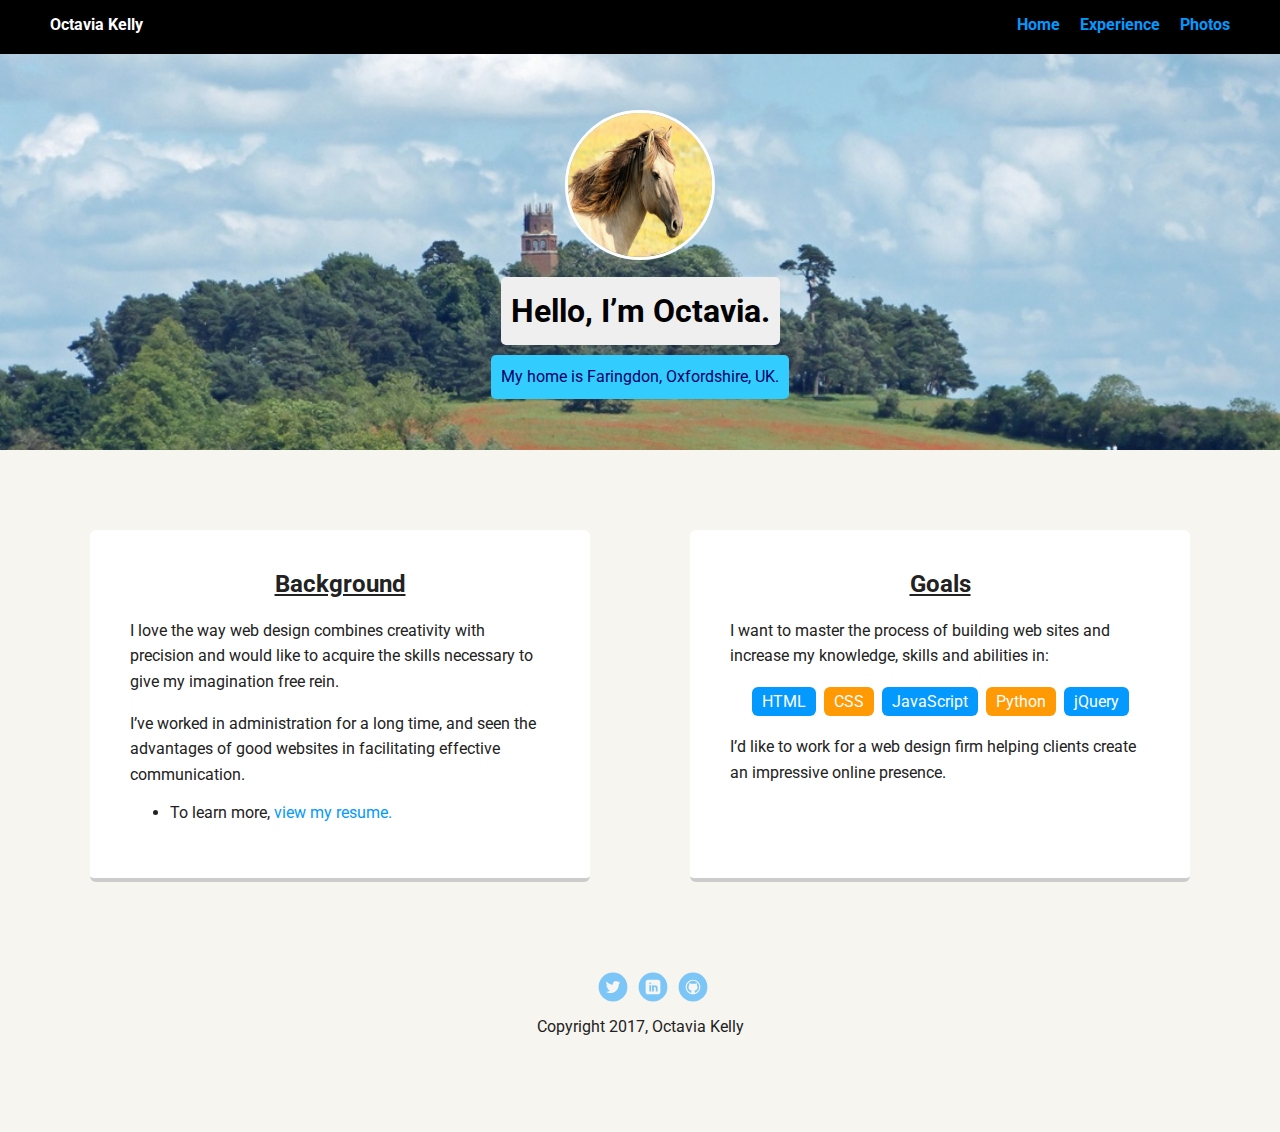
<file: project/index.html>
<!doctype html>
<html lang="en">
<head>
  <meta charset="utf-8">
  <title>Octavia Kelly's Profile</title>
  <meta name="viewport" content="width=device-width, initial-scale=1.0">
  <link rel="stylesheet" href="styles.css">
  <link href="https://fonts.googleapis.com/css?family=Muli%7CRoboto:400,300,500,700,900" rel="stylesheet"></head>
  <body>

    <div class="main-nav">
        <ul class="nav">
          <li class="name">Octavia Kelly</li>
          <li><a href="index.html">Home</a></li>
          <li><a href="resume.html">Experience</a></li>
          <li><a href="pictures.html">Photos</a></li>
        </ul>
    </div>

    <header>
      <img src="images/horse-animal.jpg" alt="Picture of horse's head" class="profile-image">
      <h1 class="tag name">Hello, I’m Octavia.</h1>
      <p class="tag location">My home is Faringdon, Oxfordshire, UK.</p>
    </header>

    <main class="flex">
      <div class="card">
        <h2 class="cardTitle">Background</h2>
        <p>I love the way web design combines creativity with precision and would like to acquire the skills necessary to give my imagination free rein.</p>
        <p>I’ve worked in administration for a long time, and seen the advantages of good websites in facilitating effective communication.</p>
        <ul>
          <li>To learn more, <a href="resume.html">view my resume.</a></li>
        </ul>
      </div>

      <div class="card">
        <h2 class="cardTitle">Goals</h2>
        <p>I want to master the process of building web sites and increase my knowledge, skills and abilities in:</p>
        <ul class="skills">
          <li>HTML</li>
          <li>CSS</li>
          <li>JavaScript</li>
          <li>Python</li>
          <li>jQuery</li>
        </ul>
        <p>I’d like to work for a web design firm helping clients create an impressive online presence.</p>
      </div>

    </main>
    <footer>
      <ul>
        <li><a href="https://www.twitter.com" class="social twitter">Twitter</a></li>

        <li><a href="https://www.linkedin.com/" class="social linkedin">LinkedIn</a></li>
        <li><a href="https://www.github.com/" class="social github">Github</a></li>
      </ul>
      <p class="copyright">Copyright 2017, Octavia Kelly</p>
    </footer>
  </body>
  </html>
</file>
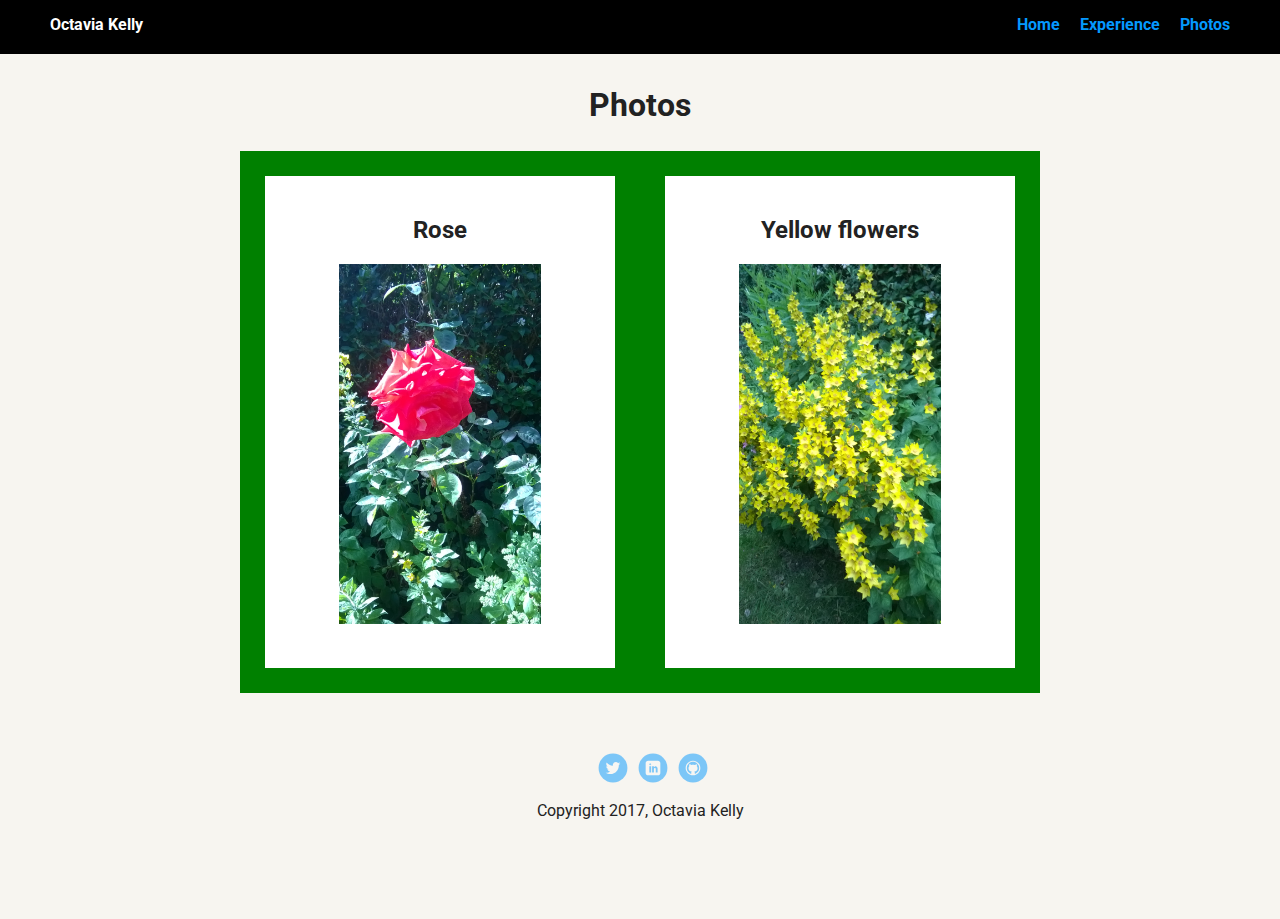
<file: project/pictures.html>
<!doctype HTML>
<head>
  <meta charset="utf-8">
  <title>Photos</title>
  <meta name="viewport" content="width=device-width, initial-scale=1.0">
  <link rel="stylesheet" href="styles00.css">
  <link href="https://fonts.googleapis.com/css?family=Muli%7CRoboto:400,300,500,700,900" rel="stylesheet"></head>
  <body>
    <div class="main-nav">
        <ul class="nav">
          <li class="name">Octavia Kelly</li>
          <li><a href="index.html">Home</a></li>
          <li><a href="resume.html">Experience</a></li>
          <li><a href="pictures.html">Photos</a></li>
        </ul>
    </div>
    <main>

        <header>
          <h1>Photos</h1>
        </header>
        <main class="flex">
            <div class="card">
              <h2 class="cardTitle" id="rose">Rose</h2>
              <img src="images/rose.jpg" alt = "rose">
              </div>
              <div class="card">
                <h2 class="cardTitle" id="yellowFlowers">Yellow flowers</h2>
                <img src="images/yellowFlowers.jpg" alt = "Yellow flowers">
                </div>
        </main>

    <footer>
      <ul>
        <li><a href="https://www.twitter.com" class="social twitter">Twitter</a></li>

        <li><a href="https://www.linkedin.com/" class="social linkedin">LinkedIn</a></li>
        <li><a href="https://www.github.com/" class="social github">Github</a></li>
      </ul>
      <p class="copyright">Copyright 2017, Octavia Kelly</p>
    </footer>
</file>
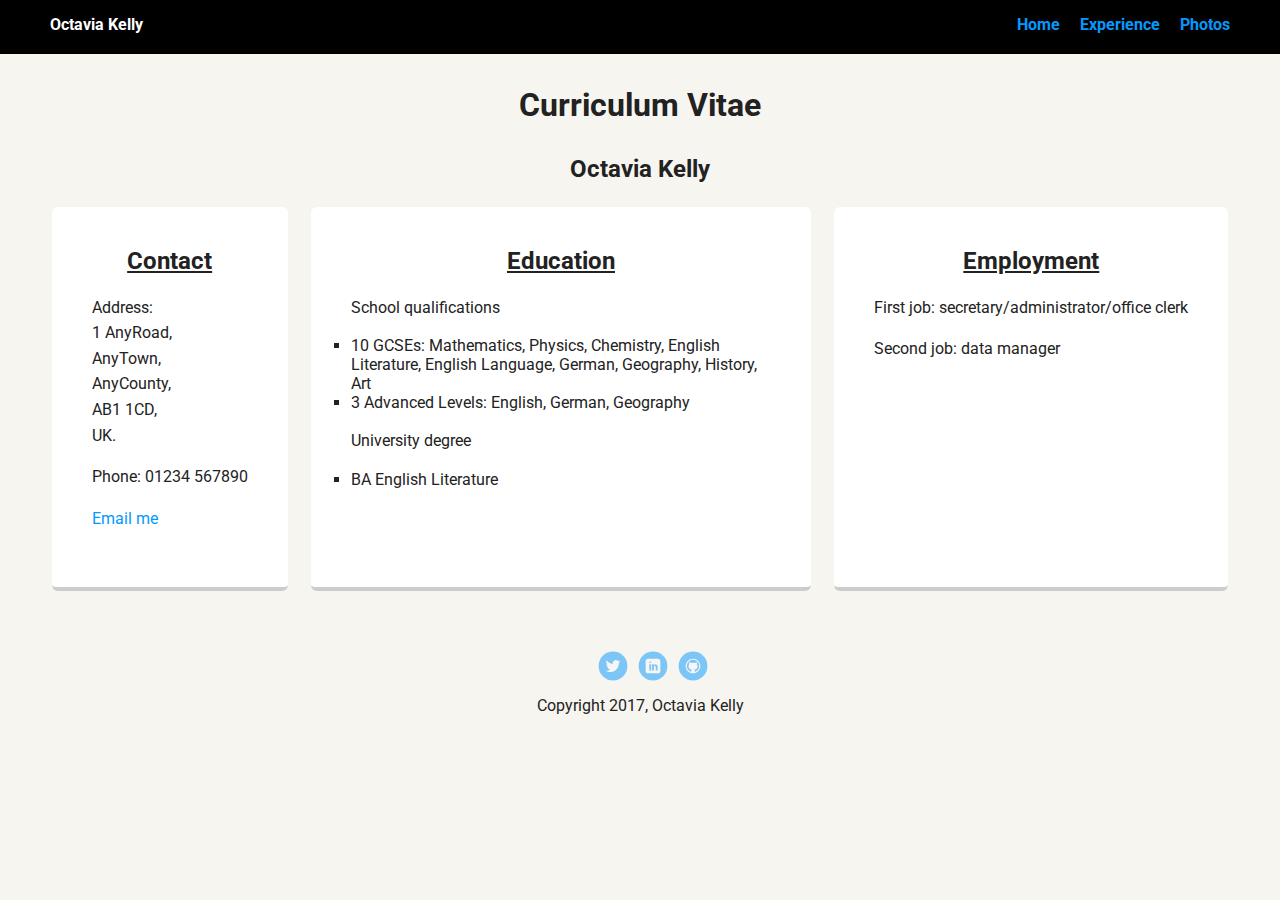
<file: project/resume.html>
<!doctype HTML>
<head>
  <meta charset="utf-8">
  <title>Octavia Kelly's CV</title>
  <meta name="viewport" content="width=device-width, initial-scale=1.0">
  <link rel="stylesheet" href="styles0.css">
  <link href="https://fonts.googleapis.com/css?family=Muli%7CRoboto:400,300,500,700,900" rel="stylesheet"></head>
  <body>
    <div class="main-nav">
        <ul class="nav">
          <li class="name">Octavia Kelly</li>
          <li><a href="index.html">Home</a></li>
          <li><a href="resume.html">Experience</a></li>
          <li><a href="pictures.html">Photos</a></li>
        </ul>
    </div>
    <header>
      <h1>Curriculum Vitae</h1>
      <h2>Octavia Kelly</h2>
    </header>
    <main class="flex">
      <div class="card">
        <h2 class="cardTitle" id="contact">Contact</h2>
        <p>Address:<br> 1 AnyRoad, <br>AnyTown, <br>AnyCounty,<br>AB1 1CD,<br> UK.</p>
        <p>Phone: 01234 567890</p>
        <p><a href="mailto:octavia@example.com?subject=Project">Email me</a>
        </div>

      <div class="card">
        <h2 class="cardTitle">Education</h2>
        <p>School qualifications</p>
        <ul class="skills">
          <li>10 GCSEs: Mathematics, Physics, Chemistry, English Literature, English Language, German, Geography, History, Art</li>
          <li>3 Advanced Levels: English, German, Geography</li>
          </ul>
        <p>University degree</p>
        <ul class="skills">
          <li>BA English Literature</li>
        </ul>
      </div>

      <div class="card">
        <h2 class="cardTitle">Employment</h2>
        <p>First job: secretary/administrator/office clerk</p>
        <p>Second job: data manager</p>
      </div>
    </main>
    <footer>
      <ul>
        <li><a href="https://www.twitter.com" class="social twitter">Twitter</a></li>

        <li><a href="https://www.linkedin.com/" class="social linkedin">LinkedIn</a></li>
        <li><a href="https://www.github.com/" class="social github">Github</a></li>
      </ul>
      <p class="copyright">Copyright 2017, Octavia Kelly</p>
    </footer>
</file>
<file: project/styles.css>
/* Global Layout Set-up */
* {
  box-sizing: border-box;
}

body {
  margin: 0;
  padding: 0;
  text-align: center;
  font-family: 'Roboto', sans-serif;
  color: #222;
  background: #f7f5f0;
}
/* Link Styles */

a {
  text-decoration: none;
  color: #0499ff;
}
a:hover {
  color: #6633ff;
}

/* Section Styles */

.main-nav {
  width: 100%;
  background: black;
  min-height: 30px;
  padding: 10px;
  position: fixed;
  text-align: center;
}
.nav {
  display: flex;
  justify-content: space-around;
  font-weight: 700;
  list-style-type: none;
  margin: 0 auto;
  padding: 0;
}
.nav .name {
  display: none;
}
.nav li {
  padding: 5px 10px 10px 10px;
}
.nav a {
  transition: all .5s;
}
.nav a:hover {
  color: white
}

header {
  text-align: center;
  background: url('images/Faringdon.jpg') no-repeat top center ;
  background-size: cover;
  overflow: hidden;
  padding-top: 60px;
}
header {
  line-height: 1.5;
}
header .profile-image {
  margin-top: 50px;
  width: 150px;
  height: 150px;
  border-radius: 50%;
  border: 3px solid white;
  transition: all .5s;
}
header .profile-image:hover {
  transform: scale(1) rotate(5deg);
}
.tag {
  background-color: #efefef;
  color: black;
  padding: 10px;
  border-radius: 5px;
  display: table;
  margin: 10px auto;
}
.location {
  background-color: #33ccff;
  color: #000066;
}
.card {
  margin: 30px;
  padding: 20px 40px 40px;
  max-width: 500px;
  text-align: left;
  background: #fff;
  border-bottom: 4px solid #ccc;
  border-radius: 6px;
}
.card:hover {
  border-color: #ff99ff;
}

.cardTitle{
  text-align: center;
  text-decoration: underline;
}

ul.skills {
  padding: 0;
  text-align: center;
}

.skills li {
  border-radius: 6px;
  display: inline-block;
  background: #ff9904;
  color: white;
  padding: 5px 10px;
  margin: 2px;
}

.skills li:nth-child(odd) {
  background: #0399ff;
}

footer {
  width: 100%;
  min-height: 30px;
  padding: 20px 0 40px 20px;
}

footer .copyright {
  top: -8px;
  margin-right: 20px;
  font-size: .75em;
}

footer ul {
  list-style-type: none;
  margin: 0;
  padding: 0;
}

footer ul li {
  display: inline-block;
}

a.social {
  display: inline-block;
  text-indent: -9999px;
  margin-left: 5px;
  width: 30px;
  height: 30px;
  background-size: 30px 30px;
  opacity: .5;
  transition: all .25s;
}
a.twitter {
  background-image: url(images/twitter.svg);
}
a.linkedin {
  background-image: url(images/linkedin.svg);
}
a.github {
  background-image: url(images/github.svg);
}
a.social:hover {
  opacity: 1;
}
.clearfix {
  clear: both;
}

/* Styles for larger screens */
@media screen and (min-width: 720px) {

  .flex {
      display: flex;
      max-width: 1200px;
      justify-content: space-around;
      margin: 0 auto;
  }

  header {
    min-height: 450px;
  }

  .nav {
    max-width: 1200px;
  }

  .nav .name {
    display: block;
    margin-right: auto;
    color: white;
  }

  main {
    padding-top: 50px;
  }

  main p {
    line-height: 1.6em;
  }

  footer {
    font-size: 1.3em;
    max-width: 1200px;
    margin: 40px auto;
  }

}
</file>
<file: project/styles00.css>
/* Global Layout Set-up */
* {
  box-sizing: border-box;
}

body {
  margin: 0;
  padding: 0;
  text-align: center;
  font-family: 'Roboto', sans-serif;
  color: #222;
  background: #f7f5f0;
}
/* Link Styles */

a {
  text-decoration: none;
  color: #0499ff;
}
a:hover {
  color: #6633ff;
}

/* Section Styles */

.main-nav {
  width: 100%;
  background: black;
  min-height: 30px;
  padding: 10px;
  position: fixed;
  text-align: center;
}
.nav {
  display: flex;
  justify-content: space-around;
  font-weight: 700;
  list-style-type: none;
  margin: 0 auto;
  padding: 0;
}
.nav .name {
  display: none;
}
.nav li {
  padding: 5px 10px 10px 10px;
}
.nav a {
  transition: all .5s;
}
.nav a:hover {
  color: white
}

header {
  text-align: center;
  overflow: hidden;
  padding-top: 60px;
}
header {
  line-height: 1.5;
}

img {
    max-width: 75%;
    max-height: 75%;
}

.card {
  margin: auto;
  padding: 20px 40px 40px;
  max-width: 600px;
  max-height: 350px
  text-align: left;
  background: #fff;
border: 25px solid green;
  }

.cardTitle{
  text-align: center;
}

footer {
  width: 100%;
  min-height: 30px;
  padding: 20px 0 40px 20px;
}

footer .copyright {
  top: -8px;
  margin-right: 20px;
  font-size: .75em;
}

footer ul {
  list-style-type: none;
  margin: 0;
  padding: 0;
}

footer ul li {
  display: inline-block;
}

a.social {
  display: inline-block;
  text-indent: -9999px;
  margin-left: 5px;
  width: 30px;
  height: 30px;
  background-size: 30px 30px;
  opacity: .5;
  transition: all .25s;
}
a.twitter {
  background-image: url(images/twitter.svg);
}
a.linkedin {
  background-image: url(images/linkedin.svg);
}
a.github {
  background-image: url(images/github.svg);
}
a.social:hover {
  opacity: 1;
}
.clearfix {
  clear: both;
}

/* Styles for larger screens */
@media screen and (min-width: 720px) {

  .flex {
      display: flex;
      max-width: 800px;
      max-height:650px;
      justify-content: space-around;
      margin: auto;
      padding-bottom: 0px;
  }

  header {
    min-height: 50px;
  }

  .nav {
    max-width: 1200px;
  }

  .nav .name {
    display: block;
    margin-right: auto;
    color: white;
  }

  main p {
    line-height: 1.6em;
  }

  footer {
    font-size: 1.3em;
    max-width: 1200px;
    min-height: 100px;
    margin: 40px auto;
  }

}
</file>
<file: project/styles0.css>
/* Global Layout Set-up */
* {
  box-sizing: border-box;
}

body {
  margin: 0;
  padding: 0;
  text-align: center;
  font-family: 'Roboto', sans-serif;
  color: #222;
  background: #f7f5f0;
}
/* Link Styles */

a {
  text-decoration: none;
  color: #0499ff;
}
a:hover {
  color: #6633ff;
}

/* Section Styles */

.main-nav {
  width: 100%;
  background: black;
  min-height: 30px;
  padding: 10px;
  position: fixed;
  text-align: center;
}
.nav {
  display: flex;
  justify-content: space-around;
  font-weight: 700;
  list-style-type: none;
  margin: 0 auto;
  padding: 0;
}
.nav .name {
  display: none;
}
.nav li {
  padding: 5px 10px 10px 10px;
}
.nav a {
  transition: all .5s;
}
.nav a:hover {
  color: white
}

header {
  text-align: center;
  overflow: hidden;
  padding-top: 60px;
}
header {
  line-height: 1.5;
}

.card {
  margin: 0px;
  padding: 20px 40px 40px;
  max-width: 500px;
  text-align: left;
  background: #fff;
  border-bottom: 4px solid #ccc;
  border-radius: 6px;
}
.card:hover {
  border-color: #ff99ff;
}

.cardTitle{
  text-align: center;
  text-decoration: underline;
}

ul.skills {
  padding: 0;
  text-align: left;
  list-style-type: square;
}

/*.skills li {
  border-radius: 6px;
  display: inline-block;
  background: #ff9904;
  color: white;
  padding: 5px 10px;
  margin: 2px;
}

.skills li:nth-child(odd) {
  background: #0399ff;
}*/

footer {
  width: 100%;
  min-height: 30px;
  padding: 20px 0 40px 20px;
}

footer .copyright {
  top: -8px;
  margin-right: 20px;
  font-size: .75em;
}

footer ul {
  list-style-type: none;
  margin: 0;
  padding: 0;
}

footer ul li {
  display: inline-block;
}

a.social {
  display: inline-block;
  text-indent: -9999px;
  margin-left: 5px;
  width: 30px;
  height: 30px;
  background-size: 30px 30px;
  opacity: .5;
  transition: all .25s;
}
a.twitter {
  background-image: url(images/twitter.svg);
}
a.linkedin {
  background-image: url(images/linkedin.svg);
}
a.github {
  background-image: url(images/github.svg);
}
a.social:hover {
  opacity: 1;
}
.clearfix {
  clear: both;
}

/* Styles for larger screens */
@media screen and (min-width: 720px) {

  .flex {
      display: flex;
      max-width: 1200px;
      justify-content: space-around;
      margin: 0 auto;
  }

  header {
    min-height: 50px;
  }

  .nav {
    max-width: 1200px;
  }

  .nav .name {
    display: block;
    margin-right: auto;
    color: white;
  }

  main p {
    line-height: 1.6em;
  }

  footer {
    font-size: 1.3em;
    max-width: 1200px;
    margin: 40px auto;
  }

}
</file>
